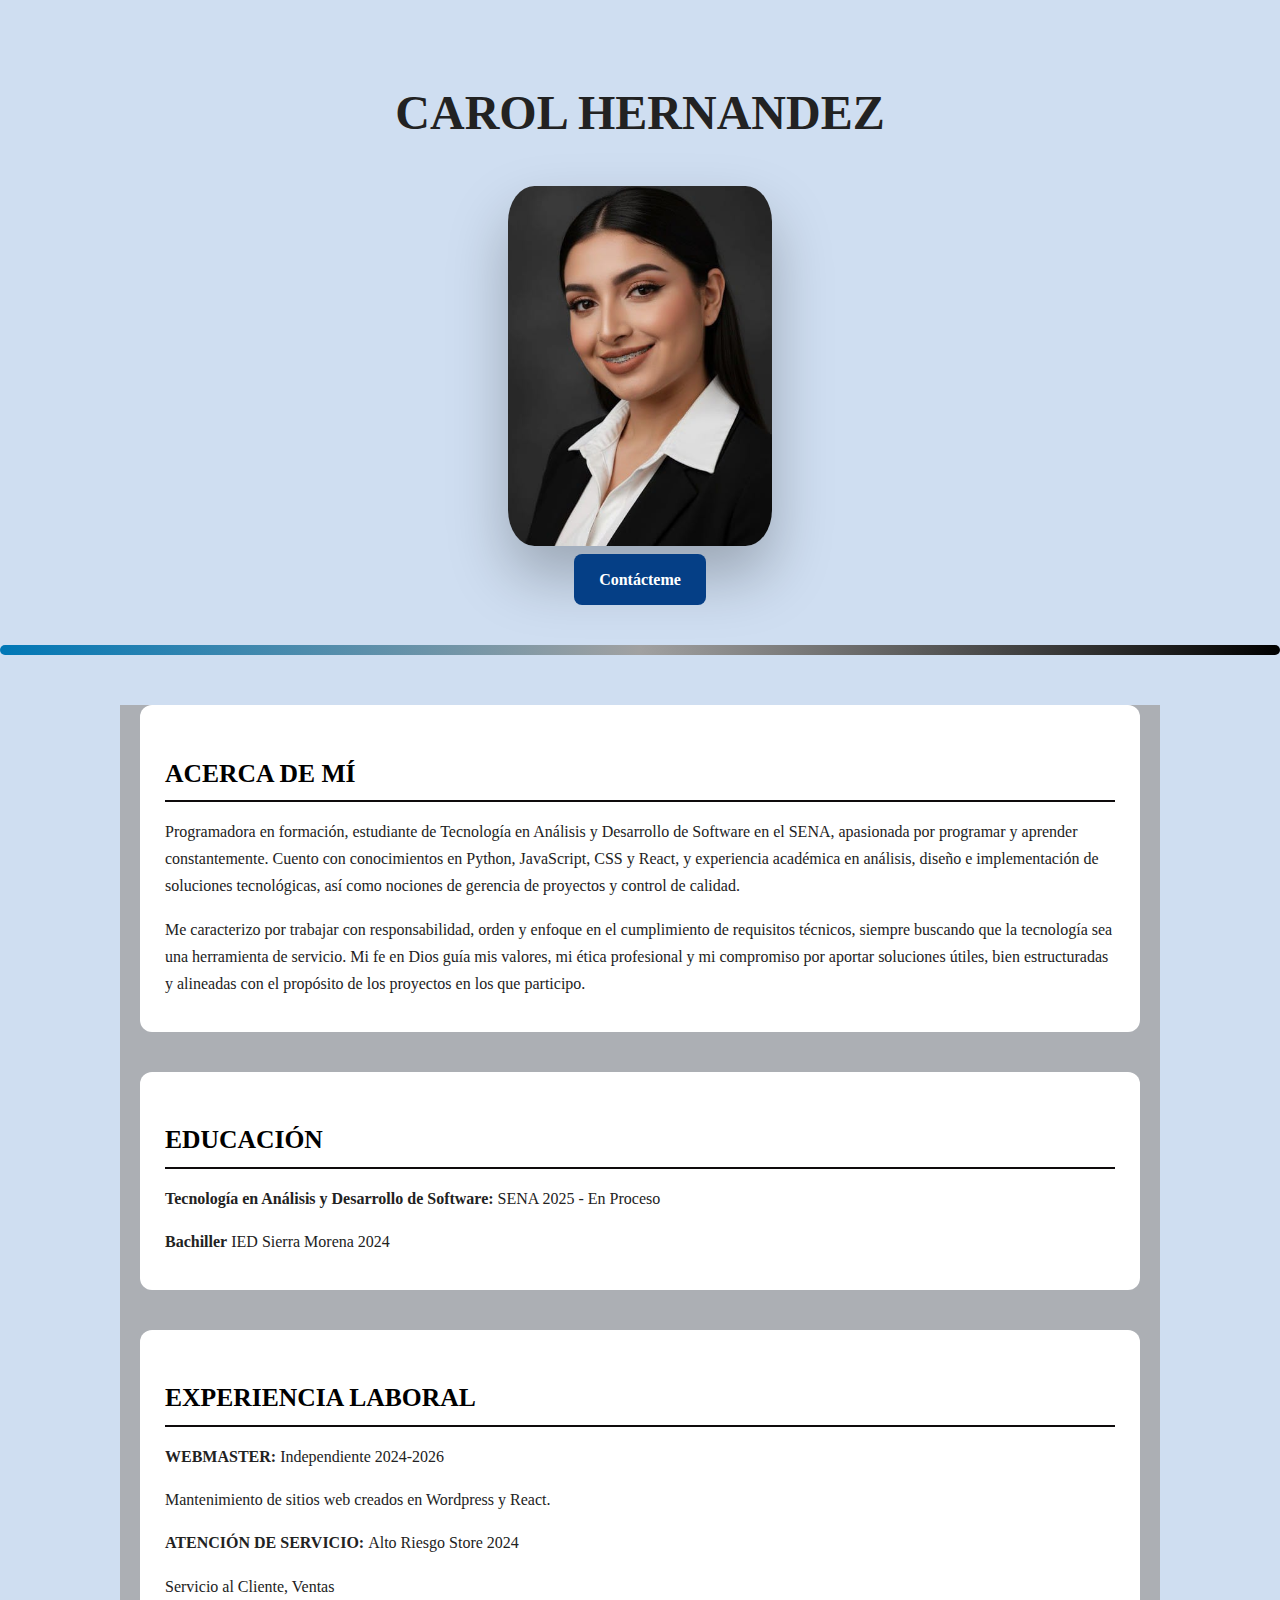
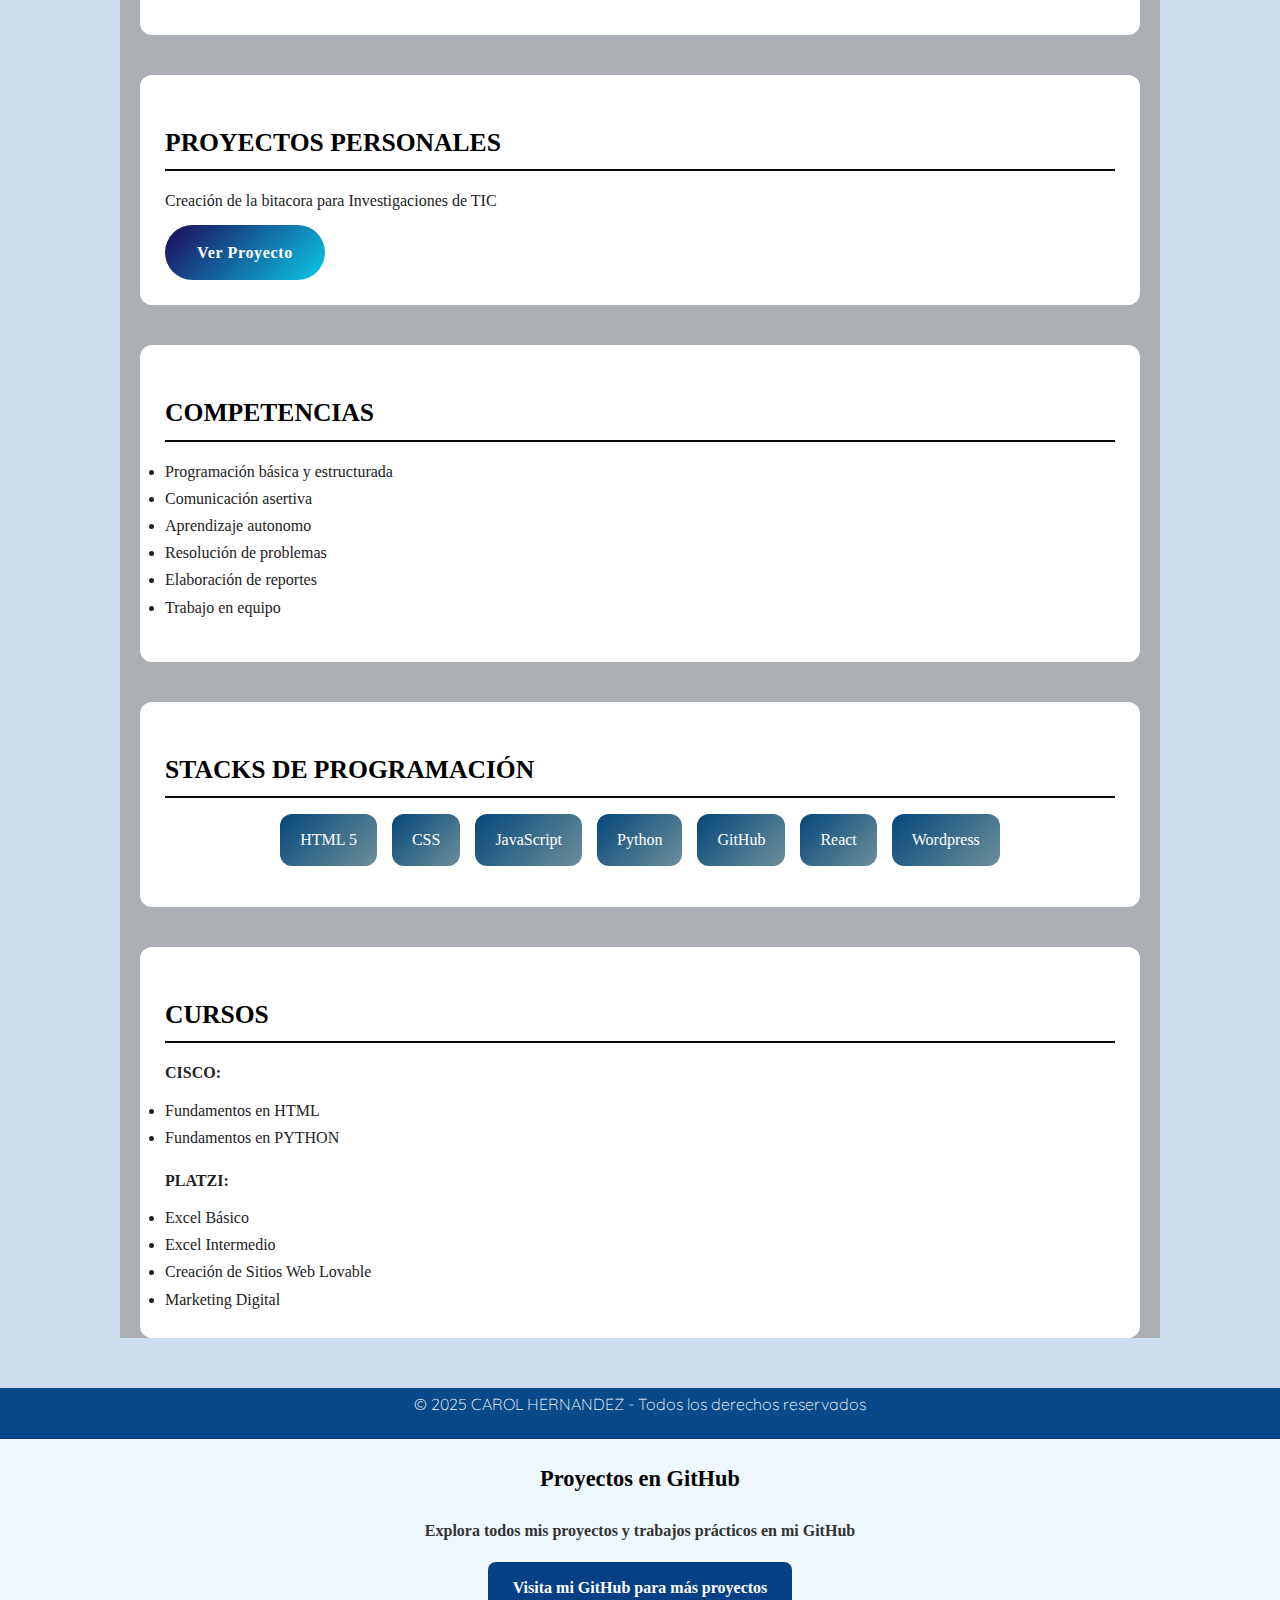
<file: index.html>
<!DOCTYPE html>
<html lang="es">
  <head>
    <meta charset="UTF-8" />
    <meta name="viewport" content="width=device-width, initial-scale=1.0" />
    <title>Portafolio Profesional</title>
    <link
      href="https://fonts.googleapis.com/css2?family=Quicksand:wght@400;500;700&display=swap"
      rel="stylesheet"
    />
    <link rel="stylesheet" href="Css/Estilo.css" />
    <link
      rel="stylesheet"
      href="https://cdnjs.cloudflare.com/ajax/libs/font-awesome/6.5.1/css/all.min.css"
      
    />

    
  </head>
  <body>
    
    <header>
      <div class="header-container">
        <h1>CAROL HERNANDEZ</h1>
        <img
          src="./img/CAROL1.jpeg"
          alt="foto"
          width="1000"
          height="1000"
        />
      </div>
      <div class="header-contact">
        <a target="_blank" class="link" href="./formulario.html">Contácteme</a>
      </div>
    </header>

    <hr class="separator" />

    <main>
      <section class="cuadro" tabindex="0" id="informacion-general">
        <h2>ACERCA DE MÍ</h2>
        <article>
          <p>
              Programadora en formación, estudiante de Tecnología en
              Análisis y Desarrollo de Software en el SENA, apasionada
              por programar y aprender constantemente. Cuento con
              conocimientos en Python, JavaScript, CSS y React, y
              experiencia académica en análisis, diseño e
              implementación de soluciones tecnológicas, así como
              nociones de gerencia de proyectos y control de calidad.
            
          </p>
        </article>
        <article>
          <p>
            Me caracterizo por trabajar con responsabilidad, orden y
            enfoque en el cumplimiento de requisitos técnicos, siempre
            buscando que la tecnología sea una herramienta de
            servicio. Mi fe en Dios guía mis valores, mi ética profesional
            y mi compromiso por aportar soluciones útiles, bien
            estructuradas y alineadas con el propósito de los proyectos
            en los que participo.
          </p>
        </article>
      </section>

      <section class="cuadro" tabindex="0" id="perfil-academico">
        <h2>EDUCACIÓN</h2>
        <article>
          <p><strong>Tecnología en Análisis y
          Desarrollo de Software:</strong> SENA
          2025 - En Proceso</p>
          <p><strong>Bachiller</strong> IED Sierra Morena
          2024</p>
        </article>

      </section>

      <section class="cuadro" tabindex="0" id="experiencia-laboral">
        <h2>EXPERIENCIA LABORAL</h2>
        <article>
          <p><strong>WEBMASTER: </strong>Independiente
          2024-2026
          <p>Mantenimiento de sitios web creados en Wordpress y
          React.</p>
        </article>
        <article>
          <p><strong>ATENCIÓN DE SERVICIO: </strong>
            Alto Riesgo Store
            2024
          </p>
        </article>
        <article>
          <p>
          Servicio al Cliente, Ventas
          </p>
        </article>
      </section>
      <section class="cuadro" tabindex="0" id="proyectos">
        <h2>PROYECTOS PERSONALES</h2>
        <article>
          <p>Creación de la bitacora para Investigaciones de TIC</p>
          <a target="_blank" href="https://musical-potato-7v47qjv7qgww3xpwq-5500.app.github.dev"> Ver Proyecto </a>
        </article>
      </section>

      <section class="cuadro" tabindex="0" id="competencias">
        <h2>COMPETENCIAS</h2>
        <article>
          <p>
            <li>Programación básica y
            estructurada</li>
            <li>Comunicación asertiva</li>
            <li>Aprendizaje autonomo</li>
            <li>Resolución de problemas</li>
            <li>Elaboración de reportes</li>
            <li>Trabajo en equipo</li>

            
          </p>
        </article>
      </section>

      <section id="habilidades" class="cuadro" tabindex="0">
        <h2>STACKS DE PROGRAMACIÓN</h2>
        <ul>
          <li>HTML 5</li>
          <li>CSS</li>
          <li>JavaScript</li>
          <li>Python</li>
          <li>GitHub</li>
          <li>React</li>
          <li>Wordpress</li>
        </ul>
      </section>
      <section class="cuadro" tabindex="0" id="experiencia-laboral">
        <h2>CURSOS</h2>
        <article>
          <p><strong>CISCO: </strong>
            <li>Fundamentos en HTML</li>
            <li>Fundamentos en PYTHON</li>
          <p><strong>PLATZI: </strong>
            <li>Excel Básico</li>
            <li>Excel Intermedio</li>
            <li>Creación de Sitios Web Lovable</li>
            <li>Marketing Digital</li>
        </article>
      </section>
    </main>

    <footer>
      <p>&copy; 2025 CAROL HERNANDEZ - Todos los derechos reservados</p>

      <section class="github-footer">
        <h2>Proyectos en GitHub</h2>
        <p>
          <strong>Explora todos mis proyectos y trabajos prácticos en mi GitHub</strong> 
        </p>
        <a
          href="https://github.com/Carolhernandez2616?tab=repositories"
          target="_blank"
          class="link"
          >Visita mi GitHub para más proyectos</a
        >
      </section>
    </footer>
  </body>
</html>
</file>
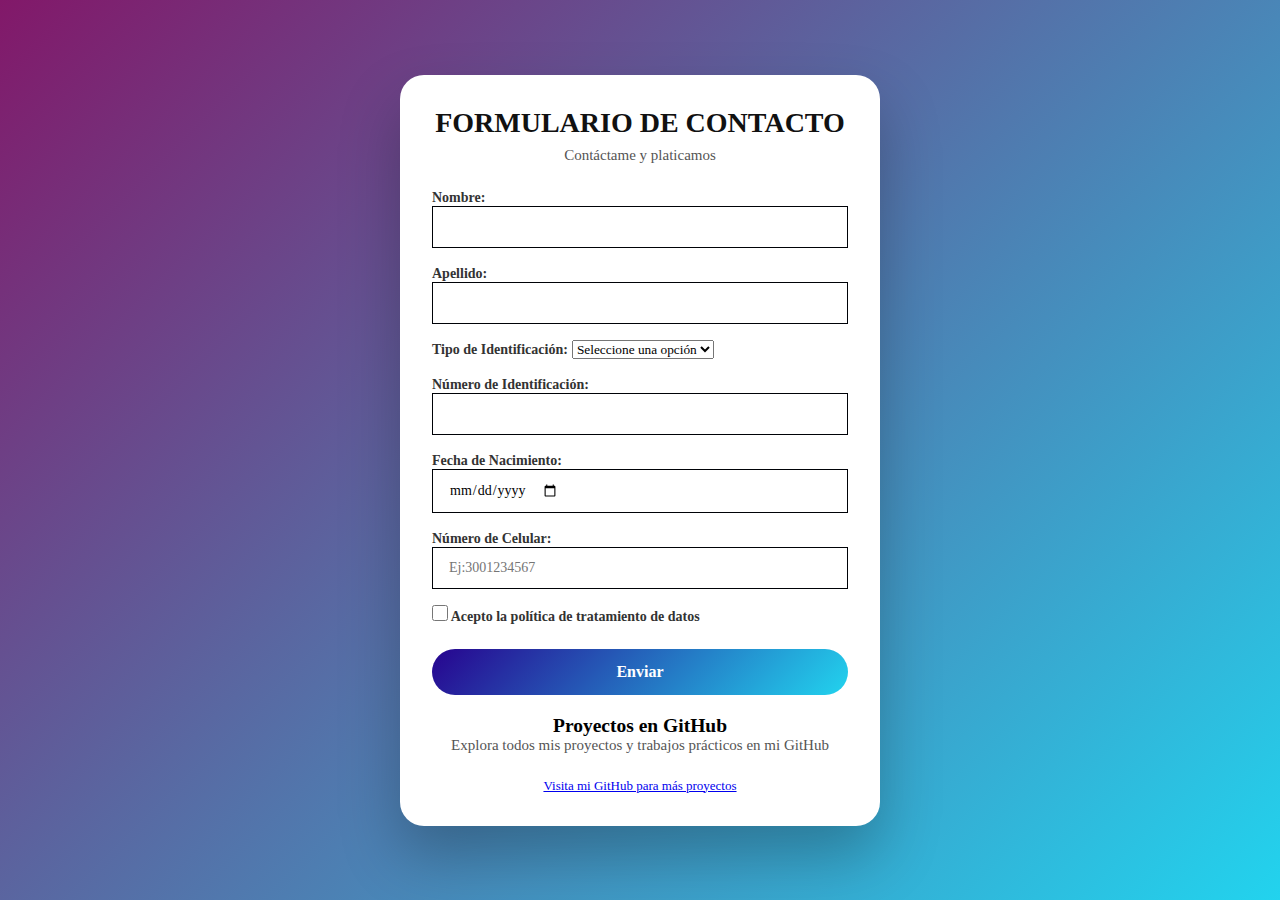
<file: formulario.html>
<!DOCTYPE html>
<html lang="es">
  <head>
    <meta charset="UTF-8" />
    <meta name="viewport" content="width=device-width, initial-scale=1.0" />
    <title>Formulario</title>
    <link
      href="https://fonts.googleapis.com/css2?family=Quicksand:wght@400;600;700&display=swap"
      rel="stylesheet"
    />
    <link rel="stylesheet" href="Css/formulario.css" />

    
  </head>
  <body>
    <main class="contact-container">
      <h1>FORMULARIO DE CONTACTO</h1>
      <p>Contáctame y platicamos</p>

      <form>
        <div>
          <label for="nombre">Nombre:</label>
          <input
            type="text"
            id="nombre"
            name="nombre"
            required
          />
        </div>

        <div>
          <label for="apellido">Apellido:</label>
          <input
            type="apellido"
            id="apellido"
            name="apellido"
            required
          />
        </div>

 <section>
        <label>Tipo de Identificación:</label>
        <select>
          <option value="">Seleccione una opción</option>
          <option>Cédula de Ciudadanía</option>
          <option>Tarjeta de identidad</option>
          <option>Cédula de Extranjería</option>
        </select>

 </section>
         <div>
          <label for="numero-de-identificación">Número de Identificación:</label>
          <input type="text"/>
        </div>

        <div>
          <label for="fecha-de-nacimiento">Fecha de Nacimiento:</label>
          <input type="date"/>
        </div>

        <div>
          <label for="numero-de-celular">Número de Celular:</label>
          <input type="text"
          placeholder="Ej:3001234567"
          />
          
        </div>
        <label class="aceptar">
          <input type="checkbox" required>
          Acepto la política de tratamiento de datos
        </label>

  

        <button type="submit">Enviar</button>
      </form>
      

      <footer>
        
        <section class="github-footer">
          <h2>Proyectos en GitHub</h2>
          <p>
            Explora todos mis proyectos y trabajos prácticos en mi GitHub
          </p>
          <a href="https://github.com/Carolhernandez2616?tab=repositories" target="_blank"
            >Visita mi GitHub para más proyectos</a
          >
        </section>
      </footer>
    </main>
  </body>
</html>
</file>
<file: Css/Estilo.css>
body {
    font-family: 'Quicksand', sans-serif;
    margin: 0;
    padding: 0;
    line-height: 1.7;
    color: #222;
    
    background-size: 400% 400%;
    animation: gradientMove 20s ease infinite; 
    background-color: rgb(207, 222, 241);
}


@keyframes gradientMove {
    0% { background-position: 0% 50%; }
    50% { background-position: 100% 50%; }
    100% { background-position: 0% 50%; }
}


.social-icons {
    position: fixed;
    top: 50%;
    left: 10px;
    transform: translateY(-50%);
    list-style: none;
    margin: 0;
    padding: 0;
    z-index: 999;
}

.social-icons li {
    margin: 12px 0;
}

.social-icons a {
    display: flex;
    align-items: center;
    justify-content: center;
    width: 46px;
    height: 46px;
    background: #ffffff;
    border-radius: 8px;
    box-shadow: 0 4px 10px rgba(0,0,0,0.15);
    font-size: 22px;
    color: #333;
    text-decoration: none;
    transition: transform 0.2s ease;
}

.social-icons a:hover {
    transform: scale(1.15);
}

/* Colores */
.social-icons li:nth-child(1) a { color: #c0d5ea; } 
.social-icons li:nth-child(2) a { color: #c1efbb; } 
.social-icons li:nth-child(3) a { color: #96e7f03f; } 
.social-icons li:nth-child(4) a { color: #e8739a; } 



header {
    display: flex;
    flex-direction: column;
    justify-content: center;
    padding: 40px 30px;
    flex-wrap: wrap;
    text-align: center;
    background-color:rgb(207, 222, 241);
}

header h1 {
  font-family: "Playfair Display", serif;
  font-optical-sizing: auto;
  font-weight: bold;
  font-style: normal;
  font-size: 3rem;

  


}

    


header img {
    width: 264px;
    height: 360px;
    object-fit: cover;
    border-radius: 10%;
    box-shadow: 0 30px 60px rgba(0, 0, 0, 0.25);
    transition: transform 0.3s ease;
}

header img:hover {
    transform: scale(1.02);
}

.separator {
    border: none;
    height: 10px;
    width: 100%;
    margin: 0 0 30px 0;
    background: linear-gradient(90deg, #0077b6, #a1a1a1, #000000); /* Azul - Gris - Negro */
    border-radius: 5px;
}


.separator:hover {
    background: linear-gradient(90deg, #f97316, #fde68a, #14b8a6, #6366f1, #0ea5e9);
}

@keyframes moveGradient {
    0% { background-position: 400% 0; }
    100% { background-position: -400% 0; }
}


main {
    max-width: 900px;
    margin: 50px auto;
    padding: 0 20px;
    background-color: #acafb4;
    
}

.cuadro {
    background: #ffffff;
    padding: 25px;
    margin-bottom: 40px;
    border-radius: 12px;
    box-shadow: 0 4px 14px rgba(0, 0, 0, 0);
    transition: transform 0.3s ease, box-shadow 0.3s ease, background 0.3s ease;
    cursor: pointer;
    outline: none;
    font-family: "Playfair Display", serif;
    font-optical-sizing: auto;
    font-style: normal;
    font-size: 1rem;
}

.cuadro:hover {
    transform: translateY(-10px);
    box-shadow: 0 12px 25px rgba(0,0,0,0.25);
}

.cuadro:focus {
    background: #d1d5db;
    transform: translateY(-10px);
    box-shadow: 0 12px 25px rgba(0,0,0,0.25);
}

.cuadro h2 {
    font-family: "Playfair Display", serif;
    font-optical-sizing: auto;
    font-weight: bold;
    font-style: normal;
    font-size: 1.6em;
    margin-bottom: 15px;
    color: black;
    font-weight: 700;
    border-bottom: 2px solid #0e0b0c;
    padding-bottom: 5px;
}

.cuadro article p {
    margin-bottom: 10px;
    font-family: "Playfair Display", serif;
    font-optical-sizing: auto;
    font-style: normal;
    font-size: 1rem;

}

#proyectos a {
  display: inline-block;
  padding: 14px 32px;
  font-size: 16px;
  font-weight: 700;
  text-decoration: none;
  color: #ffffff;
  background: linear-gradient(135deg, #1d085b, #09c9e7);
  border-radius: 50px;
  letter-spacing: 0.04em;
}

#habilidades ul {
    list-style: none;
    display: flex;
    flex-wrap: wrap;
    gap: 15px;
    padding: 0;
    justify-content: center; 
}

#habilidades li {
    background: linear-gradient(135deg, #054779, #6d8f9b);
    color: #fff;
    padding: 12px 20px;
    border-radius: 12px;
    font-weight: 500;
    text-align: center;
    transition: transform 0.3s ease, box-shadow 0.3s ease, background 0.3s ease;
    cursor: pointer;
}

#habilidades li:hover {
    transform: translateY(-8px);
    box-shadow: 0 10px 22px rgba(0,0,0,0.18);
    background: linear-gradient(135deg, #0096c7, #48cae4);
}

#habilidades li:focus {
    background: #d1d5db;
    transform: translateY(-8px);
    box-shadow: 0 10px 22px rgba(0,0,0,0.18);
}


footer {
    text-align: center;
    background: #08498a;
    color: #fff;
    font-weight: 50;
}

footer p{
    padding: 3px 3px;
}


.github-footer {
    text-align: center;
    padding: 2px 2px;
    background: #f0f8ff;
    border-top: 2px solid #023e8a;
}

.github-footer h2 {
    font-size: 1.4em;
    margin-bottom: 10px;
    color: #020203;
    font-family: "Playfair Display", serif;
    font-optical-sizing: auto;
    font-weight: bold;
    font-style: normal;
}

.github-footer p {
    margin-bottom: 15px;
    color: #333;
    font-weight: bold;
    font-family: "Playfair Display", serif;
    font-optical-sizing: auto;
    font-weight: bold;
    font-style: normal;
}

.link {
    display: inline-block;
    padding: 12px 25px;
    background: #053f86;
    color: #fff;
    font-weight: 600;
    border-radius: 8px;
    text-decoration: none;
    transition: transform 0.3s ease, background 0.3s ease;
    font-family: "Playfair Display", serif;
    font-optical-sizing: auto;
    font-weight: bold;
    font-style: normal;
}

.link:hover {
    background: #073c7d;
    transform: translateY(-3px);
}


@media(max-width:700px){
    header {
        flex-direction: column;
        align-items: center;
        
    }
}
    
    .social-bar {
        flex-direction: row;
        top: auto;
        bottom: 10px;
        left: 50%;
        transform: translateX(-50%);
        border-radius: 10px 10px 0 0;
    }

    /* ========================= */
/* 📱 RESPONSIVE CELULAR */
/* ========================= */

@media (max-width: 768px) {

    header {
        padding: 25px 15px;
    }

    header h1 {
        font-size: 2rem;
    }

    header img {
        width: 180px;
        height: auto;
    }

    main {
        margin: 20px;
        padding: 10px;
    }

    .cuadro {
        padding: 18px;
        margin-bottom: 25px;
    }

    .cuadro h2 {
        font-size: 1.3rem;
    }

    #habilidades ul {
        gap: 10px;
    }

    #habilidades li {
        padding: 10px 14px;
        font-size: 0.9rem;
    }

    #proyectos a {
        padding: 12px 20px;
        font-size: 14px;
    }

    /* Iconos sociales abajo en móvil */
    .social-icons {
        top: auto;
        bottom: 10px;
        left: 50%;
        transform: translateX(-50%);
        display: flex;
        flex-direction: row;
        background: rgba(255,255,255,0.9);
        padding: 5px 10px;
        border-radius: 12px;
    }

    .social-icons li {
        margin: 0 6px;
    }

}

/* ========================= */
/* 📟 TABLET */
/* ========================= */

@media (min-width: 769px) and (max-width: 1024px) {

    header h1 {
        font-size: 2.5rem;
    }

    header img {
        width: 220px;
        height: auto;
    }

    main {
        margin: 30px;
    }

}

/* ========================= */
/* 💻 PANTALLAS MUY GRANDES */
/* ========================= */

@media (min-width: 1200px) {

    main {
        max-width: 1000px;
    }

}
</file>
<file: Css/formulario.css>
* {
  box-sizing: border-box;
  margin: 0;
  padding: 0;
  font-family: "Quicksand", sans-serif;
  font-family: "Playfair Display", serif;
  font-optical-sizing: auto;
  font-style: normal;
}

body {
  min-height: 100vh;
  background: linear-gradient(135deg, #821869, #22d3ee);
  display: flex;
  justify-content: center;
  align-items: center;
  padding: 20px;
}

.contact-container {
  background: #ffffff;
  width: 100%;
  max-width: 480px;
  padding: 32px;
  border-radius: 24px;
  box-shadow: 0 30px 60px rgba(0, 0, 0, 0.25);
}

h1 {
  text-align: center;
  font-size: 28px;
  font-weight: 700;
  margin-bottom: 8px;
  color: #111;
  font-family: "Playfair Display", serif;
  font-optical-sizing: auto;
  font-style: normal;
  
}

p {
  text-align: center;
  font-size: 15px;
  color: #555;
  margin-bottom: 24px;
}

form {
  display: flex;
  flex-direction: column;
  gap: 16px;
}

label {
  font-size: 14px;
  font-weight: 600;
  color: #333;
  font-family: "Playfair Display", serif;
  font-optical-sizing: auto;
  font-style: normal;
}

input,
textarea {
  width: 100%;
  padding: 12px 16px;
  border: 1px solid #000207;
  font-size: 14px;
  transition: border-color 0.3s ease, box-shadow 0.3s ease;
  display: inline-flex;
  align-items: center;
  gap:8px
  
  
}

input:focus,
textarea:focus {
  outline: none;
  border-color: #7f5af0;
  box-shadow: 0 0 0 3px rgba(127, 90, 240, 0.25);
}

textarea {
  resize: none;
  min-height: 120px;
}

button {
  margin-top: 8px;
  padding: 14px;
  border: none;
  border-radius: 50px;
  background: linear-gradient(135deg, #27048f, #22d3ee);
  color: #fff;
  font-size: 16px;
  font-weight: 700;
  cursor: pointer;
}

footer {
  margin-top: 20px;
  text-align: center;
  font-size: 13px;
  color: black;

  
  
}
input[type="checkbox"] {
  width: 16px;
  height: 16px;

}
</file>
